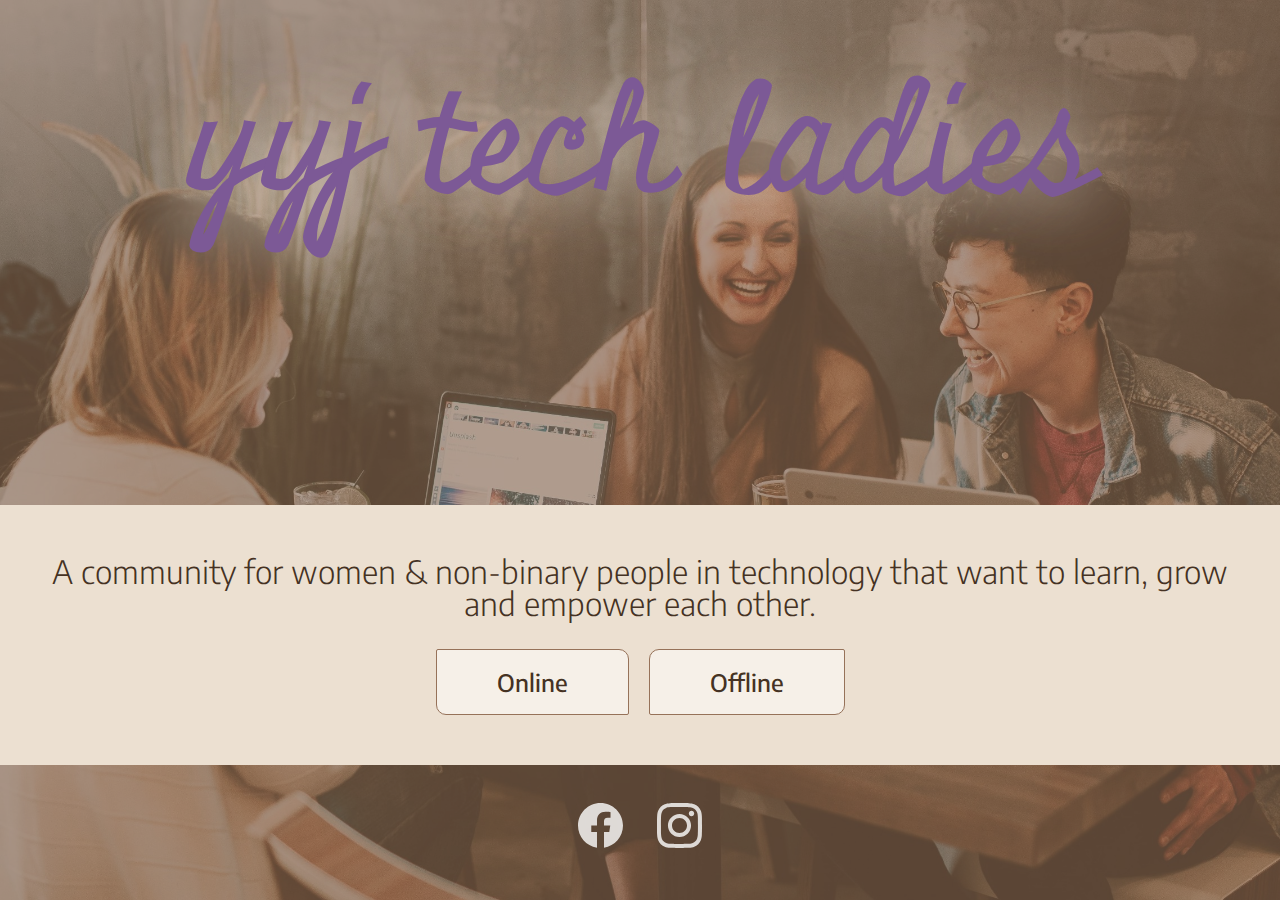
<file: index.html>
<!DOCTYPE html>
<html>
  <head>
    <meta charset="utf-8">
  <meta http-equiv="x-ua-compatible" content="ie=edge">

    <title>YYJ Tech Ladies</title>

    <meta name="description" content="Community driven initiatives for women in tech in Victoria, BC">
    <meta name="subject" content="Victoria women in tech networking">

    <!-- Geo tags -->
    <meta name="ICBM" content="48.4284° N, 123.3656° W">
    <meta name="geo.position" content="48.4284° N; 123.3656° W">
    <meta name="geo.region" content="CAN[BC]">
    <meta name="geo.placename" content="Victoria">

    <!-- All Search Engines -->
    <meta name="robots" content="index,follow">
    <!-- Google Specific -->
    <meta name="googlebot" content="index,follow">
    <meta name="google" content="nositelinkssearchbox">
    <meta name="google-site-verification" content="verification_token">

    <!-- FB meta tags -->
    <meta property="og:type" content="website">
    <meta property="og:title" content="YYJ Tech Ladies">
    <meta property="og:url" content="http://yyjtechladies.com">
    <meta property="og:description" content="Community driven initiatives for women in tech in Victoria, BC">
    <meta property="og:site_name" content="YYJ Tech Ladies">
    <meta property="og:locale" content="en_US">

    <!-- Twitter meta tags -->
    <meta name="twitter:card" content="YYJ Tech Ladies">
    <meta name="twitter:url" content="https://yyjtechladies.com">
    <meta name="twitter:title" content="YYJ Tech Ladies">
    <meta name="twitter:description" content="Community driven initiatives for women in tech in Victoria, BC">

    <link rel="stylesheet" type="text/css" href="reset.css">
    <link rel="stylesheet" type="text/css" href="style.css">
    <link rel="shortcut icon" type="image/ico" href="/favicon.ico" >

  </head>
  <body>
    <div class="background">
      <h1>yyj tech ladies</h1>
      <div class="hero">
        <h2>A community for women & non-binary people in technology that want to learn, grow and empower each other.</h2>
        <div class="buttons">
          <a class="button" href="join.html">Online</a>
          <a class="button" href="https://www.eventbrite.ca/o/yyj-tech-ladies-13489581677">Offline</a>
        </div>
      </div>
      <div class="social">
        <a href="https://www.facebook.com/YYJTechLadies/">
          <svg role="img" viewBox="0 0 24 24" xmlns="http://www.w3.org/2000/svg">
            <path d="M23.9981 11.9991C23.9981 5.37216 18.626 0 11.9991 0C5.37216 0 0 5.37216 0 11.9991C0 17.9882 4.38789 22.9522 10.1242 23.8524V15.4676H7.07758V11.9991H10.1242V9.35553C10.1242 6.34826 11.9156 4.68714 14.6564 4.68714C15.9692 4.68714 17.3424 4.92149 17.3424 4.92149V7.87439H15.8294C14.3388 7.87439 13.8739 8.79933 13.8739 9.74824V11.9991H17.2018L16.6698 15.4676H13.8739V23.8524C19.6103 22.9522 23.9981 17.9882 23.9981 11.9991Z"></path>
          </svg>
        </a>
        <a href="http://instagram.com/yyjtechladies">
          <svg role="img" viewBox="0 0 24 24" xmlns="http://www.w3.org/2000/svg">
            <path d="M12 0C8.74 0 8.333.015 7.053.072 5.775.132 4.905.333 4.14.63c-.789.306-1.459.717-2.126 1.384S.935 3.35.63 4.14C.333 4.905.131 5.775.072 7.053.012 8.333 0 8.74 0 12s.015 3.667.072 4.947c.06 1.277.261 2.148.558 2.913.306.788.717 1.459 1.384 2.126.667.666 1.336 1.079 2.126 1.384.766.296 1.636.499 2.913.558C8.333 23.988 8.74 24 12 24s3.667-.015 4.947-.072c1.277-.06 2.148-.262 2.913-.558.788-.306 1.459-.718 2.126-1.384.666-.667 1.079-1.335 1.384-2.126.296-.765.499-1.636.558-2.913.06-1.28.072-1.687.072-4.947s-.015-3.667-.072-4.947c-.06-1.277-.262-2.149-.558-2.913-.306-.789-.718-1.459-1.384-2.126C21.319 1.347 20.651.935 19.86.63c-.765-.297-1.636-.499-2.913-.558C15.667.012 15.26 0 12 0zm0 2.16c3.203 0 3.585.016 4.85.071 1.17.055 1.805.249 2.227.415.562.217.96.477 1.382.896.419.42.679.819.896 1.381.164.422.36 1.057.413 2.227.057 1.266.07 1.646.07 4.85s-.015 3.585-.074 4.85c-.061 1.17-.256 1.805-.421 2.227-.224.562-.479.96-.899 1.382-.419.419-.824.679-1.38.896-.42.164-1.065.36-2.235.413-1.274.057-1.649.07-4.859.07-3.211 0-3.586-.015-4.859-.074-1.171-.061-1.816-.256-2.236-.421-.569-.224-.96-.479-1.379-.899-.421-.419-.69-.824-.9-1.38-.165-.42-.359-1.065-.42-2.235-.045-1.26-.061-1.649-.061-4.844 0-3.196.016-3.586.061-4.861.061-1.17.255-1.814.42-2.234.21-.57.479-.96.9-1.381.419-.419.81-.689 1.379-.898.42-.166 1.051-.361 2.221-.421 1.275-.045 1.65-.06 4.859-.06l.045.03zm0 3.678c-3.405 0-6.162 2.76-6.162 6.162 0 3.405 2.76 6.162 6.162 6.162 3.405 0 6.162-2.76 6.162-6.162 0-3.405-2.76-6.162-6.162-6.162zM12 16c-2.21 0-4-1.79-4-4s1.79-4 4-4 4 1.79 4 4-1.79 4-4 4zm7.846-10.405c0 .795-.646 1.44-1.44 1.44-.795 0-1.44-.646-1.44-1.44 0-.794.646-1.439 1.44-1.439.793-.001 1.44.645 1.44 1.439z"></path>
          </svg>
        </a>
      </div>
    </div>
  </body>
</html>
</file>
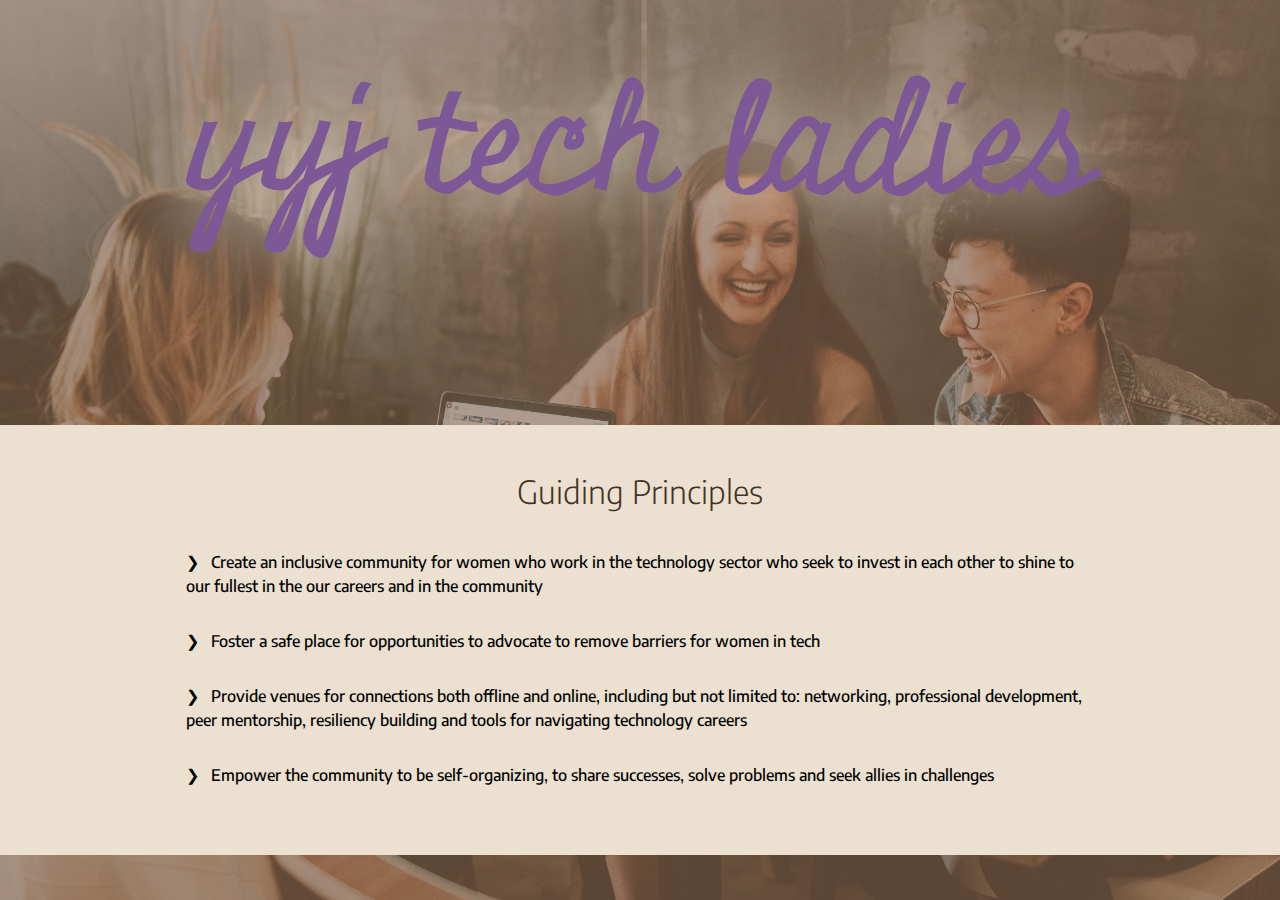
<file: guiding-principles.html>
<!DOCTYPE html>
<html>
<head>
  <meta charset="utf-8">
  <meta http-equiv="x-ua-compatible" content="ie=edge">

  <title>YYJ Tech Ladies</title>

  <meta name="description" content="Community driven initiatives for women in tech in Victoria, BC">
  <meta name="subject" content="Victoria women in tech networking">

  <!-- Geo tags -->
  <meta name="ICBM" content="48.4284° N, 123.3656° W">
  <meta name="geo.position" content="48.4284° N; 123.3656° W">
  <meta name="geo.region" content="CAN[BC]">
  <meta name="geo.placename" content="Victoria">

  <!-- All Search Engines -->
  <meta name="robots" content="index,follow">
  <!-- Google Specific -->
  <meta name="googlebot" content="index,follow">
  <meta name="google" content="nositelinkssearchbox">
  <meta name="google-site-verification" content="verification_token">

  <!-- FB meta tags -->
  <meta property="og:type" content="website">
  <meta property="og:title" content="YYJ Tech Ladies">
  <meta property="og:url" content="http://yyjtechladies.com">
  <meta property="og:description" content="Community driven initiatives for women in tech in Victoria, BC">
  <meta property="og:site_name" content="YYJ Tech Ladies">
  <meta property="og:locale" content="en_US">

  <!-- Twitter meta tags -->
  <meta name="twitter:card" content="YYJ Tech Ladies">
  <meta name="twitter:url" content="https://yyjtechladies.com">
  <meta name="twitter:title" content="YYJ Tech Ladies">
  <meta name="twitter:description" content="Community driven initiatives for women in tech in Victoria, BC">

  <link rel="stylesheet" type="text/css" href="reset.css">
  <link rel="stylesheet" type="text/css" href="style.css">
  <link rel="stylesheet" type="text/css" href="guiding-principles.css">
  <link rel="shortcut icon" type="image/ico" href="/favicon.ico" >
  <script src="https://code.jquery.com/jquery-3.4.1.min.js" integrity="sha256-CSXorXvZcTkaix6Yvo6HppcZGetbYMGWSFlBw8HfCJo=" crossorigin="anonymous"></script>
</head>
<body>
<div class="background">
  <h1>yyj tech ladies</h1>
  <div class="hero guiding-principles">
    <h2>Guiding Principles</h2>
    <div class="guiding-principles__list">
      <details class="guiding-principles__item">
        <summary class="guiding-principles__item-title">Create an inclusive community for women who work in the technology sector who seek to invest in each other to shine to our fullest in the our careers and in the community</summary>
        <ul>
          <li>We think critically about the historical and social context within which words, actions and events are taking place that might create barriers to inclusion - both within and without of our group</li>
          <li>We lift each other up and support each other to be recognized for our technical and social innovation in the larger tech community</li>
        </ul>
      </details>
      <details class="guiding-principles__item">
        <summary class="guiding-principles__item-title">Foster a safe place for opportunities to advocate to remove barriers for women in tech</summary>
        <ul>
          <li>We stand together as examples of success and challenge to inspire and inform others</li>
          <li>We hold space for people to tell their own truths and choose their own paths</li>
        </ul>
      </details>
      <details class="guiding-principles__item">
        <summary class="guiding-principles__item-title">Provide venues for connections both offline and online, including but not limited to: networking, professional development, peer mentorship, resiliency building and tools for navigating technology careers</summary>
        <ul>
          <li>We seek opportunities for each other to demonstrate and practice leadership skills</li>
          <li>We share resources, connections and knowledge to help navigate the larger community dynamics</li>
        </ul>
      </details>
      <details class="guiding-principles__item">
        <summary class="guiding-principles__item-title">Empower the community to be self-organizing, to share successes, solve problems and seek allies in challenges</summary>
        <ul>
          <li>We welcome both joyful and hard experiences to help replenish our souls</li>
          <li>We are not limited in our ideas or our ambitions for a better future</li>
        </ul>
      </details>
    </div>
  </div>
</div>
</body>
</html>
</file>
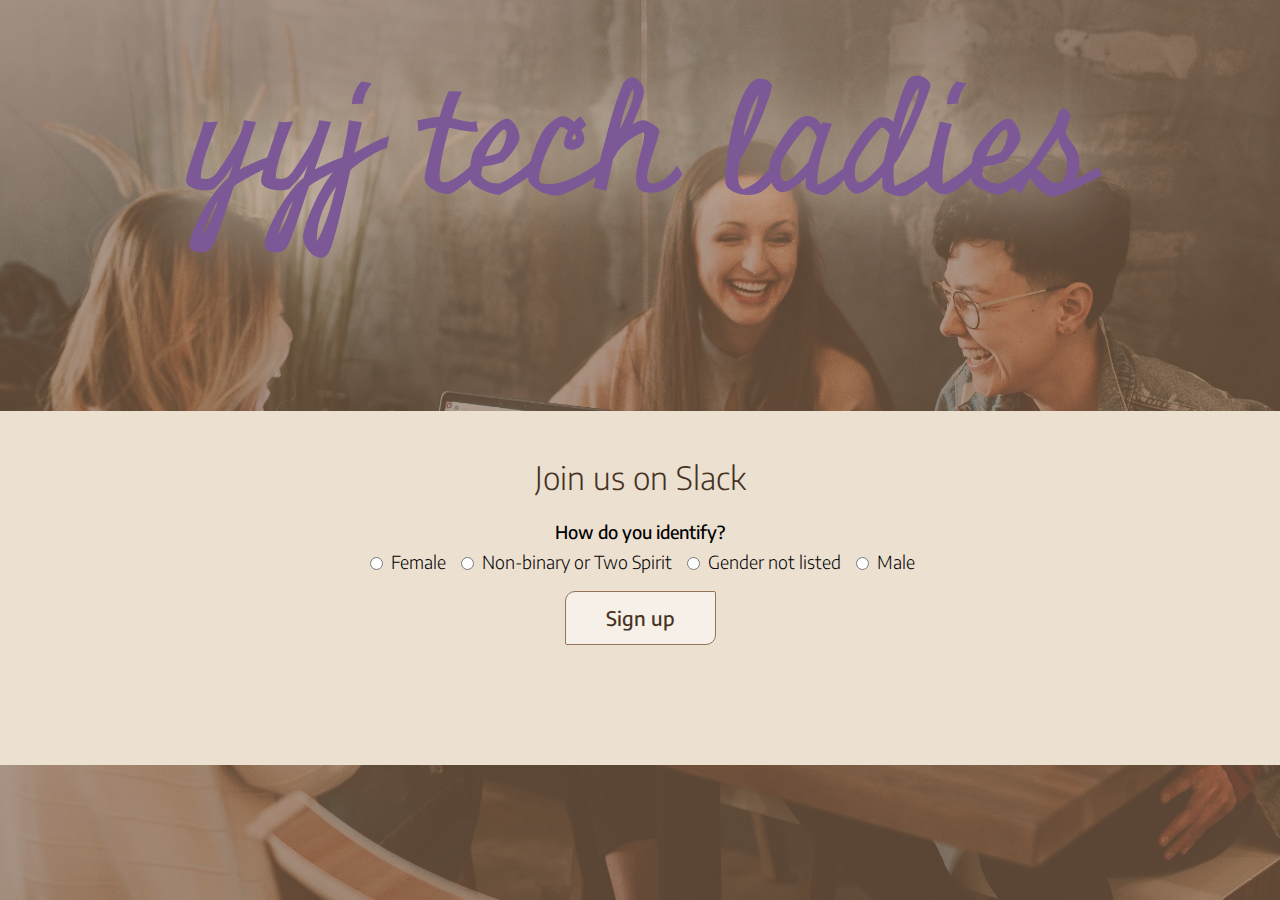
<file: join.html>
<!DOCTYPE html>
<html>
<head>
  <meta charset="utf-8">
  <meta http-equiv="x-ua-compatible" content="ie=edge">

  <title>YYJ Tech Ladies</title>

  <meta name="description" content="Community driven initiatives for women in tech in Victoria, BC">
  <meta name="subject" content="Victoria women in tech networking">

  <!-- Geo tags -->
  <meta name="ICBM" content="48.4284° N, 123.3656° W">
  <meta name="geo.position" content="48.4284° N; 123.3656° W">
  <meta name="geo.region" content="CAN[BC]">
  <meta name="geo.placename" content="Victoria">

  <!-- All Search Engines -->
  <meta name="robots" content="index,follow">
  <!-- Google Specific -->
  <meta name="googlebot" content="index,follow">
  <meta name="google" content="nositelinkssearchbox">
  <meta name="google-site-verification" content="verification_token">

  <!-- FB meta tags -->
  <meta property="og:type" content="website">
  <meta property="og:title" content="YYJ Tech Ladies">
  <meta property="og:url" content="http://yyjtechladies.com">
  <meta property="og:description" content="Community driven initiatives for women in tech in Victoria, BC">
  <meta property="og:site_name" content="YYJ Tech Ladies">
  <meta property="og:locale" content="en_US">

  <!-- Twitter meta tags -->
  <meta name="twitter:card" content="YYJ Tech Ladies">
  <meta name="twitter:url" content="https://yyjtechladies.com">
  <meta name="twitter:title" content="YYJ Tech Ladies">
  <meta name="twitter:description" content="Community driven initiatives for women in tech in Victoria, BC">

  <link rel="stylesheet" type="text/css" href="reset.css">
  <link rel="stylesheet" type="text/css" href="style.css">
  <link rel="stylesheet" type="text/css" href="join.css">
  <link rel="shortcut icon" type="image/ico" href="/favicon.ico" >
  <script src="https://code.jquery.com/jquery-3.4.1.min.js" integrity="sha256-CSXorXvZcTkaix6Yvo6HppcZGetbYMGWSFlBw8HfCJo=" crossorigin="anonymous"></script>
  <script src="join.js"></script>
</head>
<body>
<div class="background">
  <h1>yyj tech ladies</h1>
  <div class="hero">
    <h2>Join us on Slack</h2>
    <form class="identification">
      <p class="identification__question">How do you identify?</p>
      <div class="identify">
        <fieldset id="gender">
          <div class="radio-set">
            <div class="radio-set__input-group">
              <input type="radio" value="female" name="select-gender">
              <label for="female">Female</label>
            </div>
            <div class="radio-set__input-group">
              <input type="radio" value="non-binary-two-spirit" name="select-gender">
              <label for="non-binary">Non-binary or Two Spirit</label>
            </div>
            <div class="radio-set__input-group">
              <input type="radio" value="not-listed" name="select-gender">
              <label for="non-binary">Gender not listed</label>
            </div>
            <div class="radio-set__input-group">
                <input type="radio" value="male" name="select-gender">
              <label for="male">
                Male
              </label>
            </div>
          </div>
        </fieldset>
      </div>
      <div class="buttons">
        <a class="button button--small sign-up-button" href="https://join.slack.com/t/yyjtechladiesguild/shared_invite/enQtMzAxMjQ0OTEwODM2LWMyMDUwYzEzODY1ZmNkODQwODYzNGIzNGRlZDk3Njg2MDg4MTMwZmI0NjI0NDU3ZjYyZTY4MmViZGE0MjI4ZDQ">
          Sign up
        </a>
      </div>
      <p class="identification__response"></p>
    </form>
  </div>
</div>
</body>
</html>
</file>
<file: style.css>
@import url("https://fonts.googleapis.com/css?family=Miniver&display=swap");
@import url('https://fonts.googleapis.com/css?family=Encode+Sans:300,500&display=swap');

:root {
  --light: #ece0d1;
  --medium: #967259;
  --dark: #453223;
  --brand: #7c5996;
  --body-font: 'Encode Sans', sans-serif;
}

* {
  box-sizing: border-box;
}

html, body {
  font-family: var(--body-font);
  font-weight: 300;
  text-align: center;
  height: 100%;
  
}

body {
  padding: 0;
  margin: 0;
  font-size: 18px;
}

a {
  color: var(--dark);
  text-decoration: none;
  border-bottom: 1px solid var(--medium);
  padding-bottom: 2px;
}
a:hover {
  border-bottom-color: var(--dark);
}

.button, button {
  background-color: rgba(255, 255, 255, 0.5);
  border: 1px solid var(--medium);
  padding: 20px 60px;
  transition: 0.3s;
  border-radius: 10px 10px 2px 2px;
  font-size: 24px;
  font-weight: 500;
}

.button--small {
  font-size: 20px;
  padding: 16px 40px;
}

.button[disabled] {
  color: #ddd;
  border-color: #e0e0e0;
  cursor: not-allowed;
}

.button:first-of-type, button:first-of-type {
  border-radius: 2px 10px 2px 10px;
}
.button:last-of-type, button:last-of-type {
  border-radius: 10px 2px 10px 2px;
}
.button:hover[:not(disabled)], button:hover[:not(disabled)] {
  border-color: var(--dark);
  background-color: rgba(255, 255, 255, 0.7);
}

.buttons {
  display: flex;
  justify-content: center;
}
.buttons .button + .button {
  margin-left: 20px;
}

.background {
  position: relative;
  overflow: hidden;
  height: 100%;
  background-color: rgba(150, 114, 89, 0.6);
}
.background:before {
  content: '';
  display: block;
  position: absolute;
  left: 0;
  top: 0;
  width: 100%;
  height: 100%;
  background-image: url("./brooke-cagle-g1Kr4Ozfoac-unsplash.jpg");
  background-repeat: no-repeat;
  background-size: cover;
  z-index: -1;
}

.hero {
  background-color: var(--light);
  width: 100%;
  padding: 50px;
  position: absolute;
  bottom: 15%;
}

h1 {
  font-family: 'Miniver', cursive;
  color: var(--brand);
  font-size: 150px;
  text-shadow: 0 0 70px var(--light);
  margin: 75px;
}

h2 {
  color: var(--dark);
  font-size: 32px;
  margin-bottom: 30px;
}

.strong {
  font-weight: 500;
}

.social {
  position: absolute;
  bottom: 50px;
  width: 100%;
}
.social a {
  border: none;
}
.social a + a {
  margin-left: 30px;
}
.social svg {
  height: 45px;
  width: 45px;
  fill: #fff;
  opacity: 0.8;
}
.social svg:hover {
  opacity: 1;
}
</file>
<file: guiding-principles.css>
.guiding-principles {
  display: flex;
  flex-direction: column;
  align-items: center;
  bottom: 5%;
  font-size: 16px;
}

.guiding-principles__list {
  text-align: left;
  width: 80%;
}

.guiding-principles__item {
  margin-bottom: 5px;
  line-height: 1.5;
  padding: 10px 15px;
  border: 3px solid transparent;
}

.guiding-principles__item:hover {
  cursor: pointer;
}

.guiding-principles__item[open] {
  border: 3px solid var(--brand);
  border-radius: 5px;
}

.guiding-principles__item::-webkit-details-marker {
  color: var(--brand);
}

.guiding-principles__item > ul {
  list-style: circle;
  margin-left: 2rem;
  margin-top: 10px;
}

.guiding-principles__item > ul > li {
  margin-bottom: 8px;
}

.guiding-principles__item-title {
  font-weight: 500;
  list-style: none;
}

.guiding-principles__item-title::-webkit-details-marker {
  display: none;
}

.guiding-principles__item-title::before {
  content: "❯";
  margin-right: 0.75rem;
  display: inline-block;
}

.guiding-principles__item-title:hover::before,
.guiding-principles__item-title:hover {
  color: var(--brand);
}

.guiding-principles__item[open] .guiding-principles__item-title::before {
  transform: rotate(90deg);
}

.guiding-principles__item-title:focus {
  outline: none;
 }
</file>
<file: join.css>
fieldset {
  max-width: 600px;
  width: 50%;
}

.identification {
  display: flex;
  flex-direction: column;
  align-items: center;

}

.identify {
  display: flex;
  justify-content: center;
  width: 100%;
  margin: 12px 0;
}

.identification__question {
  font-weight: 500;
}

.identification__response {
  margin-top: 20px;
  min-height: 50px;
  color: var(--brand)
  width: 400px;
  max-width: 40%;
}

.identification__response > p {
  margin-bottom: 10px;
}

.radio-set {
  display: flex;
  justify-content: center;
}

.radio-set__input-group {
  margin-bottom: 8px;
  display: flex;
}

.radio-set__input-group label {
  margin-left: 5px;
}

.radio-set__input-group + .radio-set__input-group {
  margin-left: 10px;
}
</file>
